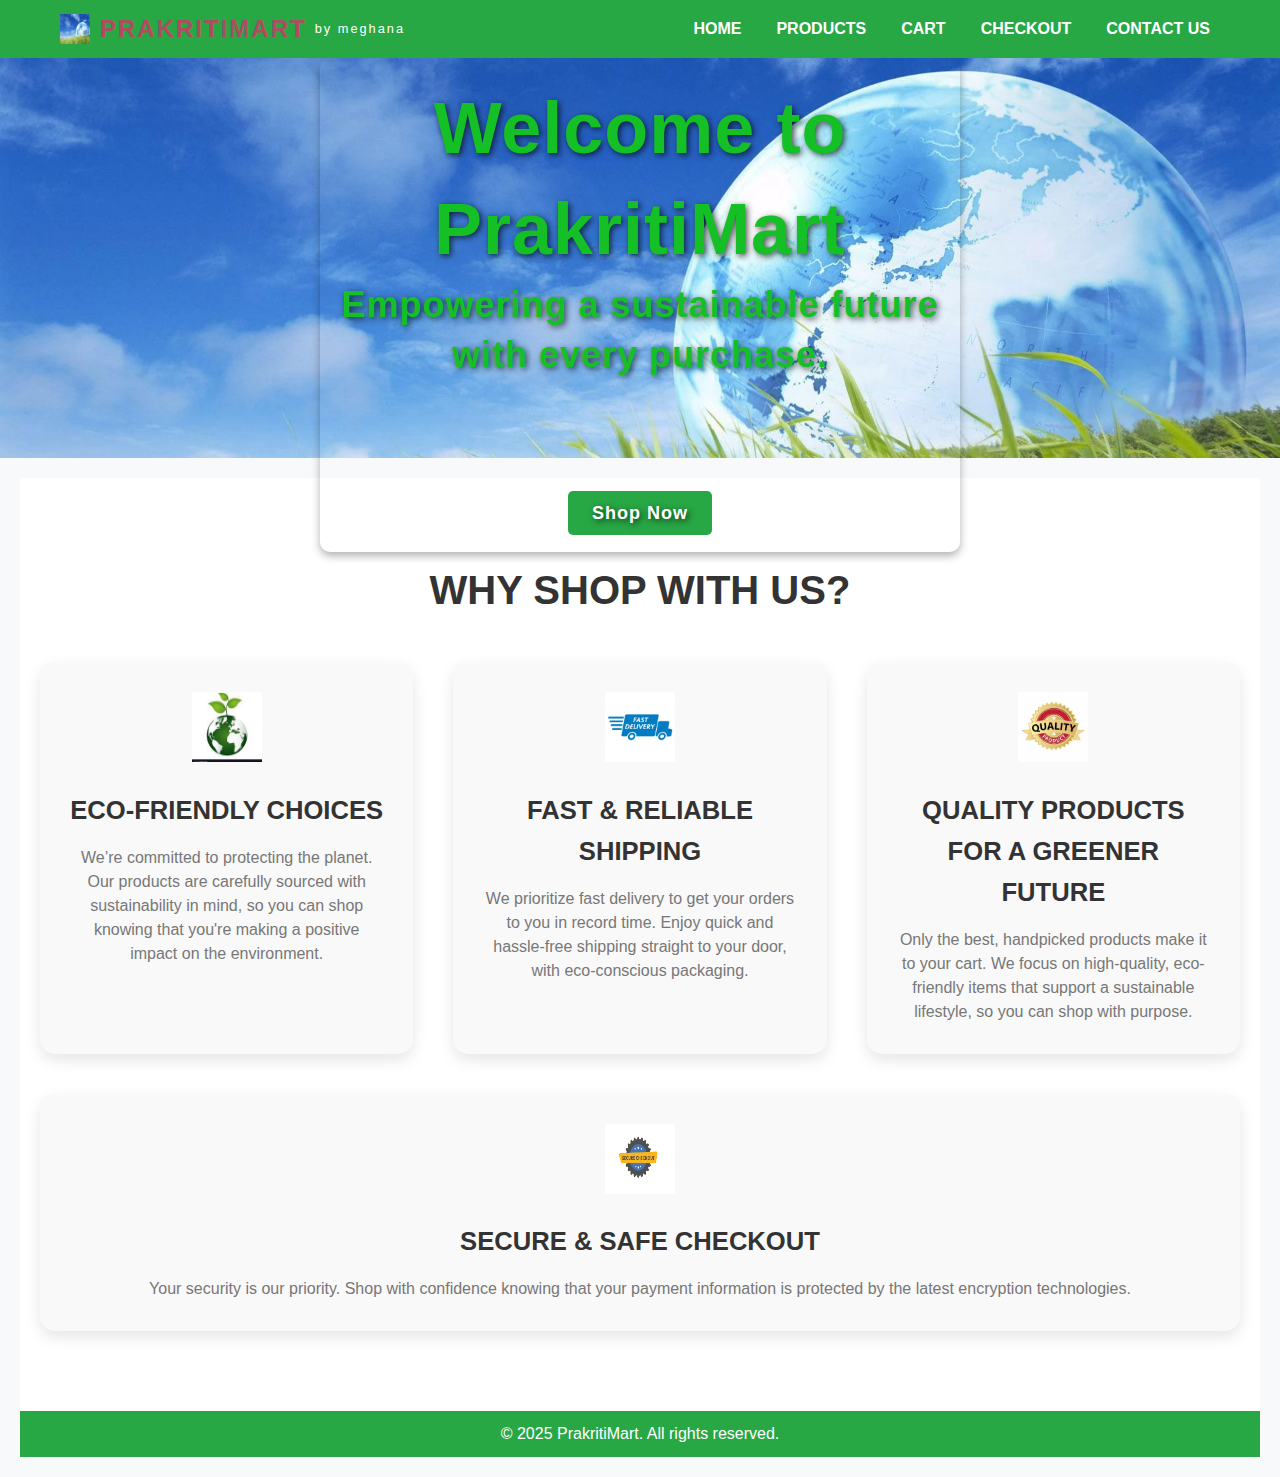
<file: index.html>
<!DOCTYPE html>
<html lang="en">
<head>
    <meta charset="UTF-8">
    <meta name="viewport" content="width=device-width, initial-scale=1.0">
    <title>Home - Sustainable Shopping with Meghana
    </title>
    <link rel="stylesheet" href="css/style.css">
</head>
<body>
    <header>
        <div class="container">
            <div class="logo">
                <img src="images/Sustainable.jpg" alt="Eco Icon" class="logo-icon"> <!-- Replace with your icon image -->

                <span class="logo-text">PrakritiMart</span> <span class="by-meghana">by Meghana</span>
              </div>
                          <nav class="navbar">
                <ul>
                    <li><a href="index.html" class="active">Home</a></li>
                    <li><a href="product.html">Products</a></li>
                    <li><a href="cart.html">Cart</a></li>
                    <li><a href="checkout.html">Checkout</a></li>
                    <li><a href="contact.html" class="active">Contact Us</a></li>

                </ul>
            </nav>
        </div>

    </header>

    <!-- Banner Section -->
    <section class="banner">
        <div class="banner-content">
            <h1>Welcome to PrakritiMart</h1>
            <p>Empowering a sustainable future with every purchase.</p>
            <br>
            <br>
            <a href="product.html" class="btn">Shop Now</a>
        </div>
        <!-- Add your banner image below -->
        <img src="images/Sustainable.jpg" alt="Sustainable Shopping" class="banner-image">
    </section>
    
    

    <main>
        <section class="why-shop-with-us">
            <h2>Why Shop With Us?</h2>
            <div class="features">
              <div class="feature">
                <img src="images/eco-friendly-icon.jpg" alt="Eco-Friendly" class="feature-icon">
                <h3>Eco-Friendly Choices</h3>
                <p>We’re committed to protecting the planet. Our products are carefully sourced with sustainability in mind, so you can shop knowing that you're making a positive impact on the environment.</p>
              </div>
              <div class="feature">
                <img src="images/fast-shipping-icon.jpg" alt="Fast Shipping" class="feature-icon">
                <h3>Fast & Reliable Shipping</h3>
                <p>We prioritize fast delivery to get your orders to you in record time. Enjoy quick and hassle-free shipping straight to your door, with eco-conscious packaging.</p>
              </div>
              <div class="feature">
                <img src="images/quality-products-icon.jpg" alt="Quality Products" class="feature-icon">
                <h3>Quality Products for a Greener Future</h3>
                <p>Only the best, handpicked products make it to your cart. We focus on high-quality, eco-friendly items that support a sustainable lifestyle, so you can shop with purpose.</p>
              </div>
              <div class="feature">
                <img src="images/secure-checkout-icon.jpg" alt="Secure Checkout" class="feature-icon">
                <h3>Secure & Safe Checkout</h3>
                <p>Your security is our priority. Shop with confidence knowing that your payment information is protected by the latest encryption technologies.</p>
              </div>
            </div>
          </section>
          <footer>
            <p>&copy; 2025 PrakritiMart. All rights reserved.</p>
        </footer>
    </body>
    </html>
</file>
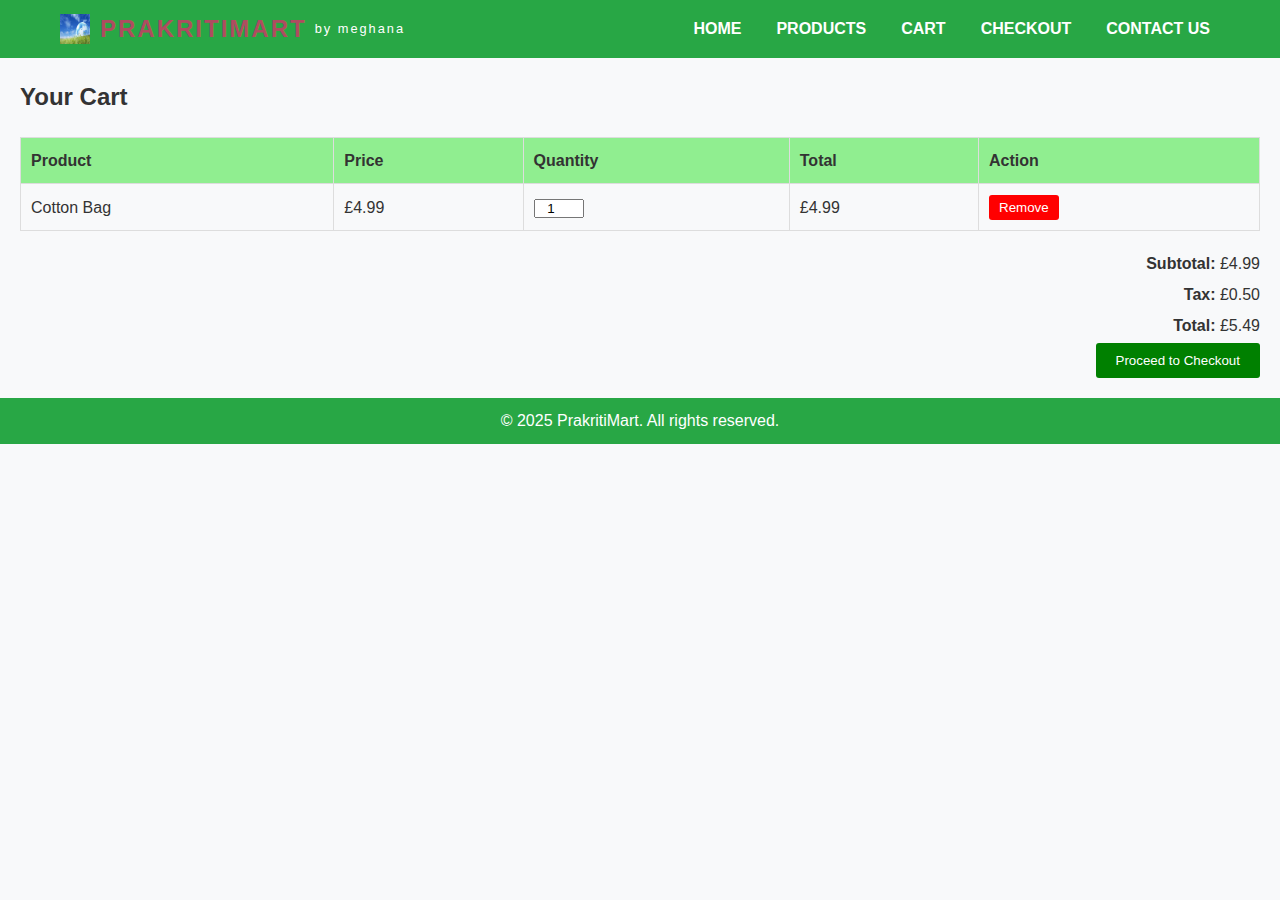
<file: cart.html>
<!DOCTYPE html>
<html lang="en">
<head>
    <meta charset="UTF-8">
    <meta name="viewport" content="width=device-width, initial-scale=1.0">
    <title>Cart - PrakritiMart</title>
    <link rel="stylesheet" href="css/style.css">
</head>
<body>
    <header>
        <div class="container">
            <div class="logo">
                <img src="images/Sustainable.jpg" alt="Eco Icon" class="logo-icon">
                <span class="logo-text">PrakritiMart</span> <span class="by-meghana">by Meghana</span>
            </div>
            <nav class="navbar">
                <ul>
                    <li><a href="index.html">Home</a></li>
                    <li><a href="product.html">Products</a></li>
                    <li><a href="cart.html" class="active">Cart</a></li>
                    <li><a href="checkout.html">Checkout</a></li>
                    <li><a href="contact.html" class="active">Contact Us</a></li>

                </ul>
            </nav>
        </div>
    </header>

    <main>
        <section class="cart">
            <h2>Your Cart</h2>
            <table class="cart-table">
                <thead>
                    <tr>
                        <th>Product</th>
                        <th>Price</th>
                        <th>Quantity</th>
                        <th>Total</th>
                        <th>Action</th>
                    </tr>
                </thead>
                <tbody>
                    <!-- Sample Cart Item -->
                    <tr>
                        <td>Cotton Bag</td>
                        <td>£4.99</td>
                        <td>
                            <input type="number" min="1" value="1" class="quantity-input">
                        </td>
                        <td>£4.99</td>
                        <td><button class="remove-item">Remove</button></td>
                    </tr>
                    <!-- Add more items dynamically through JavaScript -->
                </tbody>
            </table>
            <div class="cart-summary">
                <p><strong>Subtotal:</strong> £4.99</p>
                <p><strong>Tax:</strong> £0.50</p>
                <p><strong>Total:</strong> £5.49</p>
                <button class="checkout-button">Proceed to Checkout</button>
            </div>
        </section>
    </main>

    <footer>
        <p>&copy; 2025 PrakritiMart. All rights reserved.</p>
    </footer>
</body>
</html>
</file>
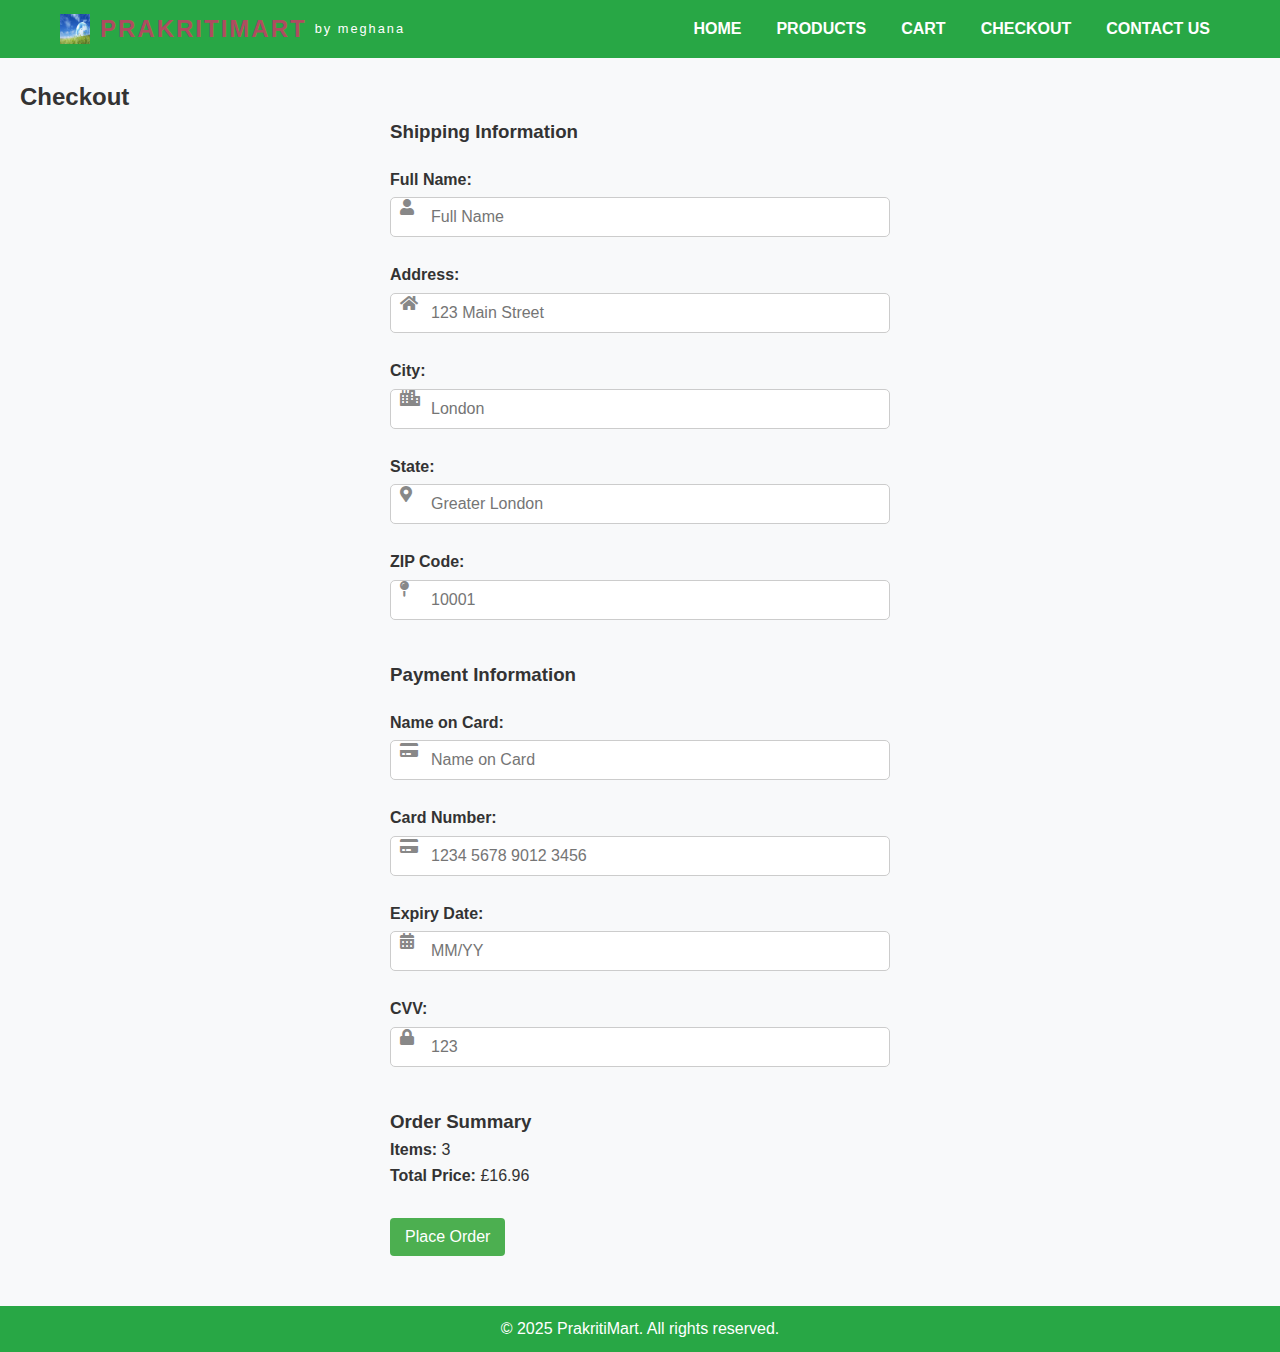
<file: checkout.html>
<!DOCTYPE html>
<html lang="en">
<head>
    <meta charset="UTF-8">
    <meta name="viewport" content="width=device-width, initial-scale=1.0">
    <title>Home - Sustainable Shopping with Meghana
    </title>
    <link rel="stylesheet" href="css/style.css">
    <link href="https://cdnjs.cloudflare.com/ajax/libs/font-awesome/5.15.4/css/all.min.css" rel="stylesheet">

</head>
<body>
    <header>
        <div class="container">
            <div class="logo">
                <img src="images/Sustainable.jpg" alt="Eco Icon" class="logo-icon"> <!-- Replace with your icon image -->

                <span class="logo-text">PrakritiMart</span> <span class="by-meghana">by Meghana</span>
              </div>
                          <nav class="navbar">
                <ul>
                    <li><a href="index.html" class="active">Home</a></li>
                    <li><a href="product.html">Products</a></li>
                    <li><a href="cart.html">Cart</a></li>
                    <li><a href="checkout.html">Checkout</a></li>
                    <li><a href="contact.html" class="active">Contact Us</a></li>

                </ul>
            </nav>
        </div>

    </header>
    <main>
        <section class="checkout">
            <h2>Checkout</h2>

            <body>
                <form class="checkout-form" action="#" method="POST">
                    <!-- Shipping Information -->
                    <div class="form-group">
                        <h3>Shipping Information</h3>
            
                        <div class="input-container">
                            <label for="full-name">Full Name:</label>
                            <i class="fas fa-user"></i>
                            <input type="text" id="full-name" name="full-name" placeholder="Full Name" required>
                        </div>
            
                        <div class="input-container">
                            <label for="address">Address:</label>
                            <i class="fas fa-home"></i>
                            <input type="text" id="address" name="address" placeholder="123 Main Street" required>
                        </div>
            
                        <div class="input-container">
                            <label for="city">City:</label>
                            <i class="fas fa-city"></i>
                            <input type="text" id="city" name="city" placeholder="London" required>
                        </div>
            
                        <div class="input-container">
                            <label for="state">State:</label>
                            <i class="fas fa-map-marker-alt"></i>
                            <input type="text" id="state" name="state" placeholder="Greater London" required>
                        </div>
            
                        <div class="input-container">
                            <label for="zip">ZIP Code:</label>
                            <i class="fas fa-map-pin"></i>
                            <input type="text" id="zip" name="zip" placeholder="10001" required>
                        </div>
                    </div>
            
                    <!-- Payment Information -->
                    <div class="form-group">
                        <h3>Payment Information</h3>
            
                        <div class="input-container">
                            <label for="card-name">Name on Card:</label>
                            <i class="fas fa-credit-card"></i>
                            <input type="text" id="card-name" name="card-name" placeholder="Name on Card" required>
                        </div>
            
                        <div class="input-container">
                            <label for="card-number">Card Number:</label>
                            <i class="fas fa-credit-card"></i>
                            <input type="text" id="card-number" name="card-number" placeholder="1234 5678 9012 3456" required>
                        </div>
            
                        <div class="input-container">
                            <label for="expiry-date">Expiry Date:</label>
                            <i class="fas fa-calendar-alt"></i>
                            <input type="text" id="expiry-date" name="expiry-date" placeholder="MM/YY" required>
                        </div>
            
                        <div class="input-container">
                            <label for="cvv">CVV:</label>
                            <i class="fas fa-lock"></i>
                            <input type="text" id="cvv" name="cvv" placeholder="123" required>
                        </div>
                        </div>
                <!-- Order Summary -->
                <div class="order-summary">
                    <h3>Order Summary</h3>
                    <p><strong>Items:</strong> 3</p>
                    <p><strong>Total Price:</strong> £16.96</p>
                </div>

                <!-- Submit Button -->
                <div class="form-group">
                    <button type="submit" class="btn">Place Order</button>
                </div>
            </form>
        </section>
    </main>

    <footer>
        <p>&copy; 2025 PrakritiMart. All rights reserved.</p>
    </footer>
</body>
</html>
</file>
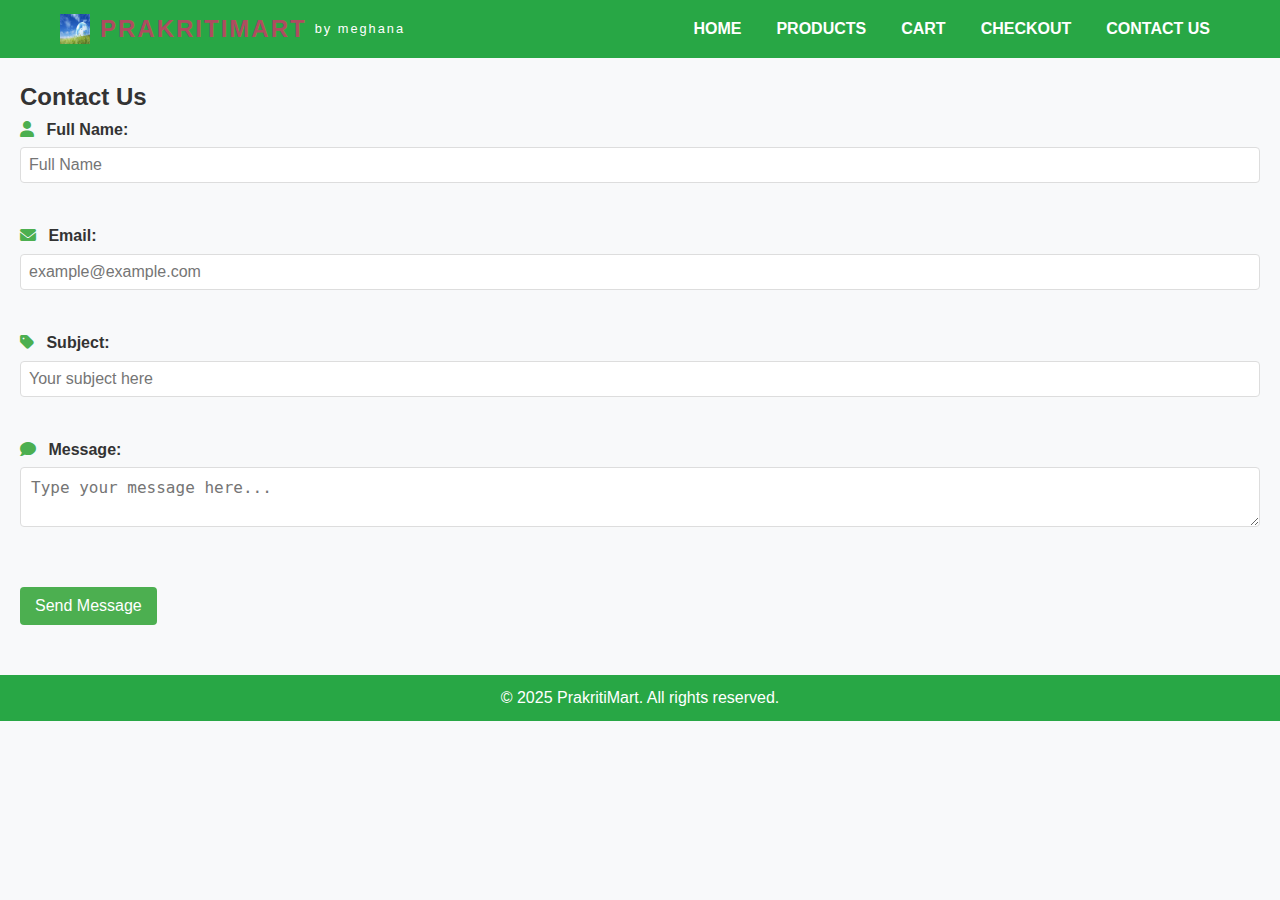
<file: contact.html>
</html>
<!DOCTYPE html>
<html lang="en">
<head>
    <meta charset="UTF-8">
    <meta name="viewport" content="width=device-width, initial-scale=1.0">
    <title>Contact Us - PrakritiMart</title>
    <link href="https://cdnjs.cloudflare.com/ajax/libs/font-awesome/6.0.0-beta3/css/all.min.css" rel="stylesheet"> <!-- FontAwesome Icons -->
    <link rel="stylesheet" href="css/style.css"> <!-- External CSS -->
</head>
<body>
    <header>
        <div class="container">
            <div class="logo">
                <img src="images/Sustainable.jpg" alt="Eco Icon" class="logo-icon">
                <span class="logo-text">PrakritiMart</span> <span class="by-meghana">by Meghana</span>
            </div>
            <nav class="navbar">
                <ul>
                    <li><a href="index.html">Home</a></li>
                    <li><a href="product.html">Products</a></li>
                    <li><a href="cart.html">Cart</a></li>
                    <li><a href="checkout.html">Checkout</a></li>
                    <li><a href="contact.html" class="active">Contact Us</a></li>
                </ul>
            </nav>
        </div>
    </header>

    <main>
        <section class="contact-section">
            <h2>Contact Us</h2>
            <form action="#" method="POST">
                <div class="form-group">
                    <label for="name">
                        <i class="fas fa-user"></i> Full Name:
                    </label>
                    <input type="text" id="name" name="name" placeholder="Full Name" required>
                </div>
                <div class="form-group">
                    <label for="email">
                        <i class="fas fa-envelope"></i> Email:
                    </label>
                    <input type="email" id="email" name="email" placeholder="example@example.com" required>
                </div>
                <div class="form-group">
                    <label for="subject">
                        <i class="fas fa-tag"></i> Subject:
                    </label>
                    <input type="text" id="subject" name="subject" placeholder="Your subject here" required>
                </div>
                <div class="form-group">
                    <label for="message">
                        <i class="fas fa-comment"></i> Message:
                    </label>
                    <textarea id="message" name="message" placeholder="Type your message here..." required></textarea>
                </div>
                <div class="form-group">
                    <button type="submit" class="btn">Send Message</button>
                </div>
            </form>
        </section>
    </main>

    <footer>
        <p>&copy; 2025 PrakritiMart. All rights reserved.</p>
    </footer>
</body>
</html>
</file>
<file: css/style.css>
:root {
    --primary-color: #28a745;  /* Green color used across various elements */
    --secondary-color: #333;   /* Dark gray for the background of header and footer */
    --accent-color: #fff;      /* White for text in headers, footers, etc. */
    --hover-color: #218838;    /* Darker green for hover effects */
    --box-shadow: rgba(0, 0, 0, 0.1); /* Subtle shadow for elements */
    --border-radius: 10px;     /* Border radius for rounded corners */
    --font-family: 'Segoe UI', Tahoma, Geneva, Verdana, sans-serif; /* Main font family */
    --font-weight-bold: 700;   /* Font weight for bold text */
    --font-weight-regular: 400; /* Font weight for regular text */
    --line-height: 1.6;        /* Line height for readability */
    --font-size-large: 2.5rem;  /* Large font size for headings */
    --font-size-medium: 1rem;   /* Medium font size for regular text */
    --font-size-small: 0.8rem;  /* Small font size for extra text */
    --textarea-padding: 10px;    /* Padding inside text areas */
}/* Global Styles */
* {
    margin: 0;
    padding: 0;
    box-sizing: border-box;
}

body {
    font-family: var(--font-family);
    line-height: var(--line-height);
    background-color: #f5f5f5;
    color: #333;
}

/* Header Styles */
header {
    background-color:var(--primary-color);
    padding: 10px 20px;
    color:var(--accent-color);
    position: sticky;
    top: 0;
    z-index: 1000;
}


header .logo {
    font-size: 24px;
    font-weight: bold;
}

header .navbar ul {
    list-style: none;
    display: flex;
    gap: 15px;
}

header .navbar ul li {
    display: inline;
}

header .navbar ul li a {
    text-decoration: none;
    color: var(--accent-color);
    padding: 5px 10px;
    transition: background-color 0.3s ease;
}

header .navbar ul li a:hover {
    background-color: var(--hover-color);
    border-radius: 5px;
}


.container {
    display: flex;
    justify-content: space-between;
    align-items: center;
    padding: 0 40px;
}
/* Logo Section */
.logo {
    display: flex;/* Flexbox for horizontal alignment */
    align-items: center; /* Center items vertically */
    font-size: 2rem;
    font-weight: var(--font-weight-bold);
    color: #4CAF50; /* Green color for eco-friendliness */
}

.logo-icon {
    width: 30px; /* Set a reasonable size for the icon */
    height: 30px;
    margin-right: 10px; /* Adds space between the icon and text */
}

.logo-text {
    font-family: 'Montserrat', sans-serif;
}

.by-meghana {
    font-size: 0.8rem;/* Small font size for tagline */
    font-weight:var(--font-weight-regular);  /* Regular font weight */
    color: var(--accent-color);       /* White color */
    margin-left: 8px;                /* Space between tagline and logo-text */
    text-transform: lowercase;  /* Use lowercase for distinct style */
}


.logo {
    font-size: 2rem;
    font-weight: var(--font-weight-bold);
    color: #af4c60; /* Green for eco-friendly touch */
    letter-spacing: 2px;
    text-transform: uppercase;
    display: flex;
    align-items: center;
    font-family: 'Montserrat', sans-serif;
}

.navbar ul {
    list-style: none;
    padding: 0;
    margin: 0;
    display: flex;
    gap: 30px;
}

.navbar ul li a {
    text-decoration: none;
    color: var(--accent-color);
    font-weight: 600;
    text-transform: uppercase;
    font-size: 1rem;
    transition: color 0.3s ease;
}

.navbar ul li a:hover {
    color: #4CAF50;
}

/* Banner Section */
/* Ensure the banner section has position relative */
.banner {
    position: relative;
    width: 100%;
    height: 400px; /* Set a height for the banner */
}

/* Style the banner image */
.banner-image {
    width: 100%; /* Full width image */
    height: 100%; /* Full height image */
    object-fit: cover; /* Makes sure the image covers the entire section */
}

/* Style for the content on the banner */
.banner-content {
    font-family: 'Arial', Helvetica, sans-serif;
    font-size: 36px; /* Large font size for prominence */
    position: absolute;  /* Positioned over the banner image */
    left: 50%;
    transform: translateX(-50%);
    color: rgb(21, 192, 38); /* Makes text stand out on image */
    text-align: center;
    text-shadow: 2px 2px 6px rgba(0, 0, 0, 0.7); /* Shadow for better visibility */
    font-weight: bold; /* Make text bold for emphasis */
    line-height: 1.4; /* Add space between lines for readability */
    letter-spacing: 1px; /* Slight space between letters for clarity */
    padding: 20px;
    border-radius: 10px;
    box-shadow: 0 4px 8px rgba(0, 0, 0, 0.3); /* Subtle shadow to lift the content */
}

/* Style for the button */
.btn {
    background-color: #28a745; /* Green button */
    color: var(--accent-color);
    padding: 12px 24px; /* Larger button size */
    text-decoration: none;
    border-radius: 5px;
    font-size: 18px;
    margin-top: 30px; /* Adjust space between text and button */
    transition: transform 0.3s ease, background-color 0.3s ease; /* Smooth hover transition */
}

.btn:hover {
    background-color: var(--hover-color); /* Darker green on hover */
    transform: translateY(-5px); /* Slight movement on hover */
}

/* Optional: Add a media query for responsiveness */
@media (max-width: 768px) {
    .banner-content {
        font-size: 24px; /* Adjust font size for smaller screens */
        padding: 15px;
    }

    .btn {
        font-size: 16px; /* Adjust button size for mobile */
    }
}
/* ===== Why Shop With Us Section ===== */
/* General styling for the "Why Shop With Us" section */
.why-shop-with-us {
    padding: 80px 20px;/* Top/bottom and left/right padding for spacing */
    background-color: var(--accent-color);/* White background color */
    text-align: center;/* Center-align all text */
}

.why-shop-with-us h2 {
    font-size: 2.5rem;/* Large font size for headings */
    margin-bottom: 40px;/* Space below the heading */
    font-weight: var(--font-weight-bold);/* Bold text */
    text-transform: uppercase;/* Make text all uppercase */
}
/* ===== Features Section ===== */
/* Layout styling for the features list */
.features {
    display: flex; /* Use flexbox for alignment */
    justify-content: space-evenly; /* Equal spacing between items */
    flex-wrap: wrap;/* Wrap items to the next row if needed */
    gap: 40px;/* Space between items */
}

.feature {
    flex: 1 1 300px;
    background-color: #f9f9f9;
    padding: 30px;
    border-radius: 15px;
    text-align: center;
    box-shadow: 0 6px 15px var(--box-shadow);
    transition: transform 0.3s ease, box-shadow 0.3s ease;
}

.feature:hover {
    transform: translateY(-10px);
    box-shadow: 0 12px 30px rgba(0, 0, 0, 0.2);
}

.feature-icon {
    width: 70px;
    height: 70px;
    margin-bottom: 20px;
    transition: transform 0.3s ease;
}

.feature-icon:hover {
    transform: rotate(360deg); /* Icon rotates for a cool effect */
}

.feature h3 {
    font-size: 1.6rem;
    margin-bottom: 15px;
    font-weight: 700;
    text-transform: uppercase;
}

.feature p {
    font-size: 1rem;
    color: #777;
    line-height: 1.5;
}

/* Footer Section */
footer {
    text-align: center;
    padding: 10px 20px;
    background-color: #28a745;
    color: var(--accent-color);
    position: relative;
    bottom: 0;
    width: 100%;
}


footer p {
    font-size: 1rem;
    color: var(--accent-color);
}

/* Responsive Styles */
@media only screen and (max-width: 768px) {
    .container {
        padding: 0 15px;
    }

    .navbar ul {
        gap: 20px;
    }

    .banner-content h1 {
        font-size: 2.5rem;
    }

    .banner-content p {
        font-size: 1.1rem;
    }

    .why-shop-with-us h2 {
        font-size: 2rem;
    }

    .features {
        flex-direction: column;
        gap: 30px;
    }
}
/* General Reset */
* {
    margin: 0;
    padding: 0;
    box-sizing: border-box;
}

/* Body and Font Settings */
body {
    font-family: Arial, Helvetica, sans-serif;
    line-height: 1.6;
    color: #333;
    background-color: #f8f9fa;
    margin: 0;
}


/* Main Section */
main {
    padding: 20px;
}

/* Featured Section */
.featured h2 {
    text-align: center;
    margin-bottom: 20px;
    font-size: 32px;
    color: #28a745;
}

/* Product Grid */
.product-grid {
    display: grid;
    grid-template-columns: repeat(auto-fit, minmax(250px, 1fr));
    gap: 20px;
    padding: 0 20px;
}

/* Product Card Styling */
.product-card {
    background: var(--accent-color);
    border: 1px solid #ddd;
    border-radius: 10px;
    box-shadow: 0 4px 6px rgba(0, 0, 0, 0.1);
    overflow: hidden;
    transition: transform 0.3s ease, box-shadow 0.3s ease;
}

.product-card:hover {
    transform: translateY(-5px);
    box-shadow: 0 8px 12px rgba(0, 0, 0, 0.2);
}

.product-card img {
    width: 100%;
    height: 200px;
    object-fit: cover;
}

.product-card h3 {
    font-size: 20px;
    margin: 15px 10px 5px;
    color: #333;
}

.product-card p {
    font-size: 18px;
    color: #555;
    margin: 5px 10px 15px;
}

.product-card .add-to-cart {
    display: block;
    width: 90%;
    margin: 0 auto 15px;
    padding: 10px 20px;
    background-color: #28a745;
    color: var(--accent-color);
    border: none;
    border-radius: 5px;
    font-size: 16px;
    cursor: pointer;
    transition: background-color 0.3s ease;
}

.product-card .add-to-cart:hover {
    background-color: var(--hover-color);
}


/* Responsive Design */
@media (max-width: 768px) {
    .product-card img {
        height: 150px;
    }
    
    .product-card h3 {
        font-size: 18px;
    }
    
    .product-card p {
        font-size: 16px;
    }
}
.cart-section {
    padding: 20px;
    text-align: center;
}

.cart-section h2 {
    color: green;
    margin-bottom: 20px;
}

/* Cart Table */
.cart-table {
    width: 100%;
    border-collapse: collapse;
    margin: 20px 0;
}

.cart-table th, .cart-table td {
    padding: 10px;
    border: 1px solid #ddd;
    text-align: left;
}

.cart-table thead {
    background-color: lightgreen;
}

.quantity-input {
    width: 50px;
    text-align: center;
}

/* Buttons */
button {
    padding: 5px 10px;
    border: none;
    cursor: pointer;
    border-radius: 3px;
}

button.remove-item {
    background-color: red;
    color: white;
}

button.checkout-button {
    background-color: green;
    color: var(--accent-color);
    padding: 10px 20px;
}

/* Cart Summary */
.cart-summary {
    text-align: right;
    margin-top: 20px;
}

.cart-summary p {
    margin: 5px 0;
}
checkout {
    background-color: white;
    max-width: 800px;
    margin: 30px auto;
    padding: 20px;
    box-shadow: 0 0 10px rgba(0, 0, 0, 0.1);
}

.form-group {
    margin-bottom: 15px;
}

.form-group h3 {
    margin-bottom: 10px;
}

.form-group label {
    display: block;
    margin-bottom: 5px;
}

.form-group input {
    width: 100%;
    padding: 8px;
    font-size: 16px;
    margin-bottom: 10px;
    border: 1px solid #ddd;
    border-radius: 4px;
}

.form-group .btn {
    padding: 10px 15px;
    background-color: #4CAF50;
    color: var(--accent-color);
    font-size: 16px;
    border: none;
    border-radius: 4px;
    cursor: pointer;
}

.form-group .btn:hover {
    background-color: #45a049;
}

/* Add icons using pseudo-elements */
.checkout-form {
    max-width: 500px;
    margin: 0 auto;
}

.form-group {
    margin-bottom: 30px;
}

.form-group h3 {
    margin-bottom: 20px;
}

.input-container {
    position: relative;
    margin-bottom: 15px;
}

.input-container i {
    position: absolute;
    top: 50%;
    left: 10px;
    transform: translateY(-50%);
    font-size: 16px;
    color: #888;
}

.input-container input {
    width: 100%;
    padding: 10px 10px 10px 40px; /* Space for the icon */
    box-sizing: border-box;
    border: 1px solid #ccc;
    border-radius: 5px;
}

.input-container label {
    display: block;
    margin-bottom: 5px;
    font-weight: bold;
}
   

label {
    display: block;
    margin-bottom: 5px;
    font-weight: bold;
    color: #333;
}

label i {
    margin-right: 8px;
    color: #4CAF50;
}

textarea {
    width: 100%;
    padding: 10px;
    font-size: 16px;
    border: 1px solid #ddd;
    border-radius: 4px;
    resize: vertical; /* Allows resizing only vertically */
}

textarea:focus {
    outline: none;
    border-color: #4CAF50;
    box-shadow: 0 0 5px rgba(76, 175, 80, 0.3);
}
</file>
